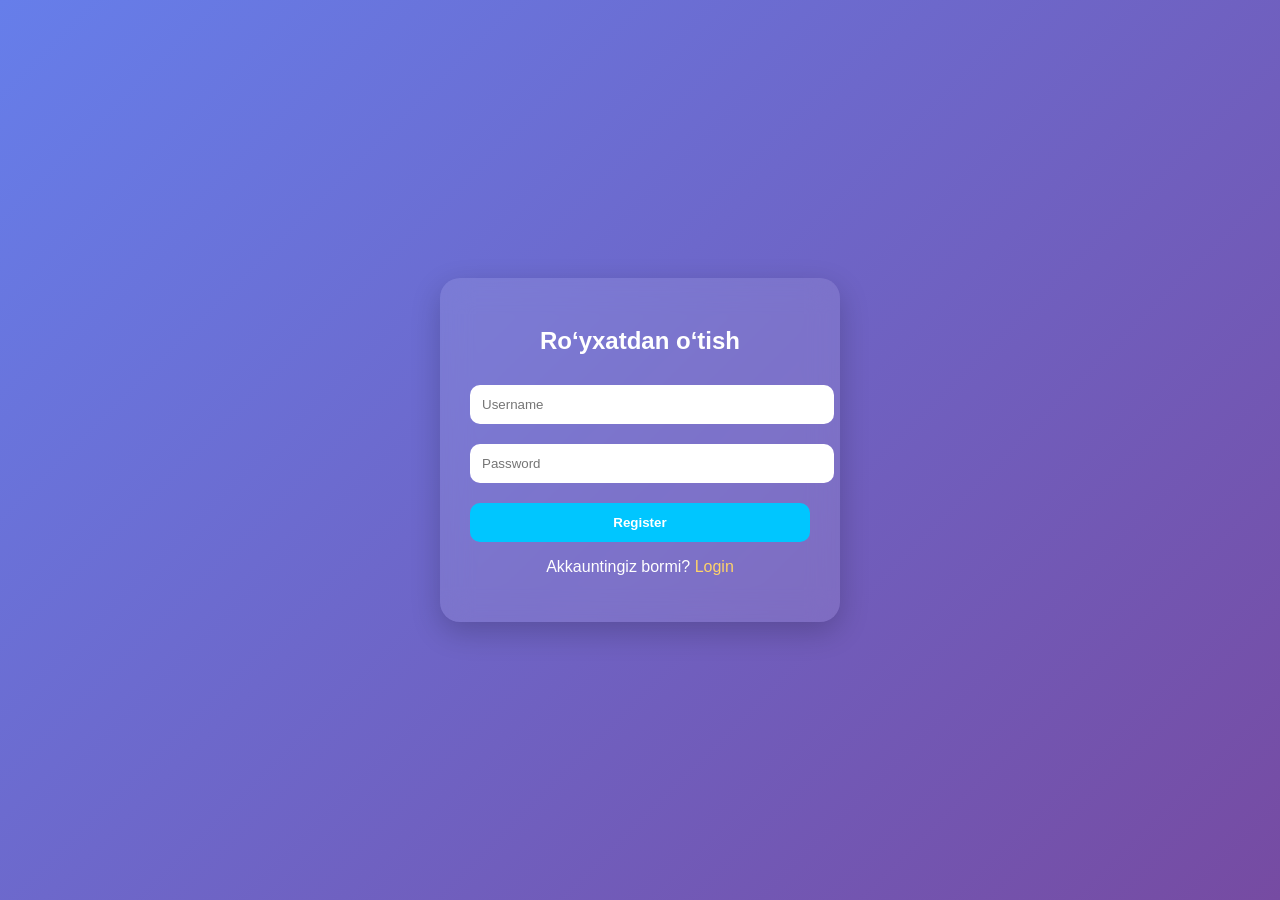
<file: index.html>
<!DOCTYPE html>
<html lang="uz">

<head>
    <meta charset="UTF-8">
    <meta name="viewport" content="width=device-width, initial-scale=1.0">
    <title>Register</title>
    <link rel="stylesheet" href="auth.css">
</head>

<body>

    <div class="container">
        <div class="card">
            <h2>Ro‘yxatdan o‘tish</h2>
            <input type="text" id="regUser" placeholder="Username">
            <input type="password" id="regPass" placeholder="Password">
            <button onclick="register()">Register</button>
            <p>Akkauntingiz bormi? <a href="login.html">Login</a></p>
            <p id="msg"></p>
        </div>
    </div>

    <script>
        function register() {
            let u = document.getElementById('regUser').value;
            let p = document.getElementById('regPass').value;

            if (u && p) {
                localStorage.setItem('user', u);
                localStorage.setItem('pass', p);
                document.getElementById('msg').innerText = "✅ Muvaffaqiyatli ro‘yxatdan o‘tildi";
            } else {
                document.getElementById('msg').innerText = "⚠️ Maydonlarni to‘ldiring";
            }
        }
    </script>

</body>

</html>
</file>
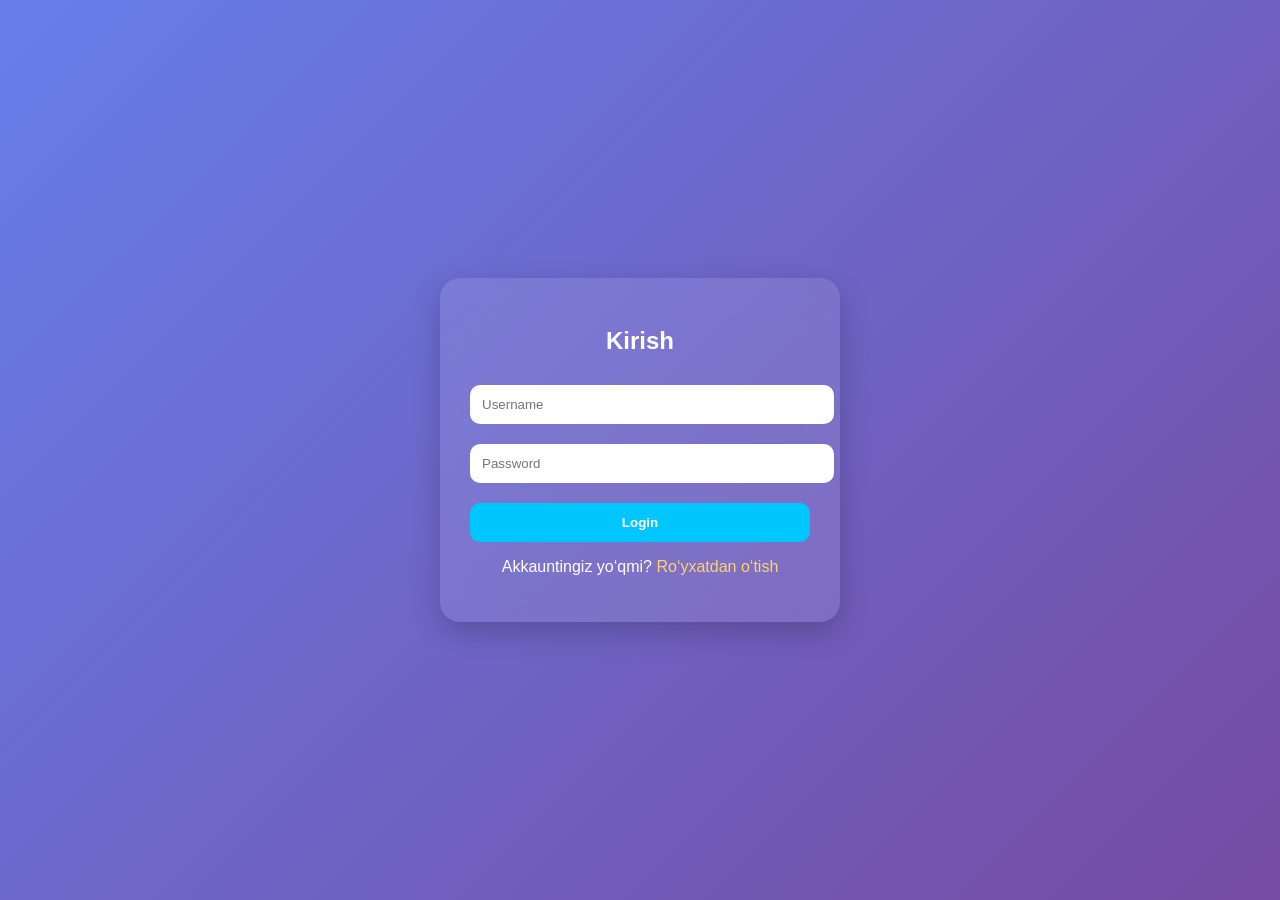
<file: login.html>
<!DOCTYPE html>
<html lang="uz">

<head>
    <meta charset="UTF-8">
    <meta name="viewport" content="width=device-width, initial-scale=1.0">
    <title>Login</title>
    <link rel="stylesheet" href="auth.css">
</head>

<body>

    <div class="container">
        <div class="card">
            <h2>Kirish</h2>
            <input type="text" id="loginUser" placeholder="Username">
            <input type="password" id="loginPass" placeholder="Password">
            <button onclick="login()">Login</button>
            <p>Akkauntingiz yo‘qmi? <a href="main.html">Ro‘yxatdan o‘tish</a></p>
            <p id="msg"></p>
        </div>
    </div>

    <script>
        function login() {
            let u = document.getElementById('loginUser').value;
            let p = document.getElementById('loginPass').value;

            let su = localStorage.getItem('user');
            let sp = localStorage.getItem('pass');

            if (u === su && p === sp) {
                window.location.href = "main.html";
            } else {
                document.getElementById('msg').innerText = "❌ Noto‘g‘ri login yoki parol";
            }
        }
    </script>

</body>

</html>
</file>
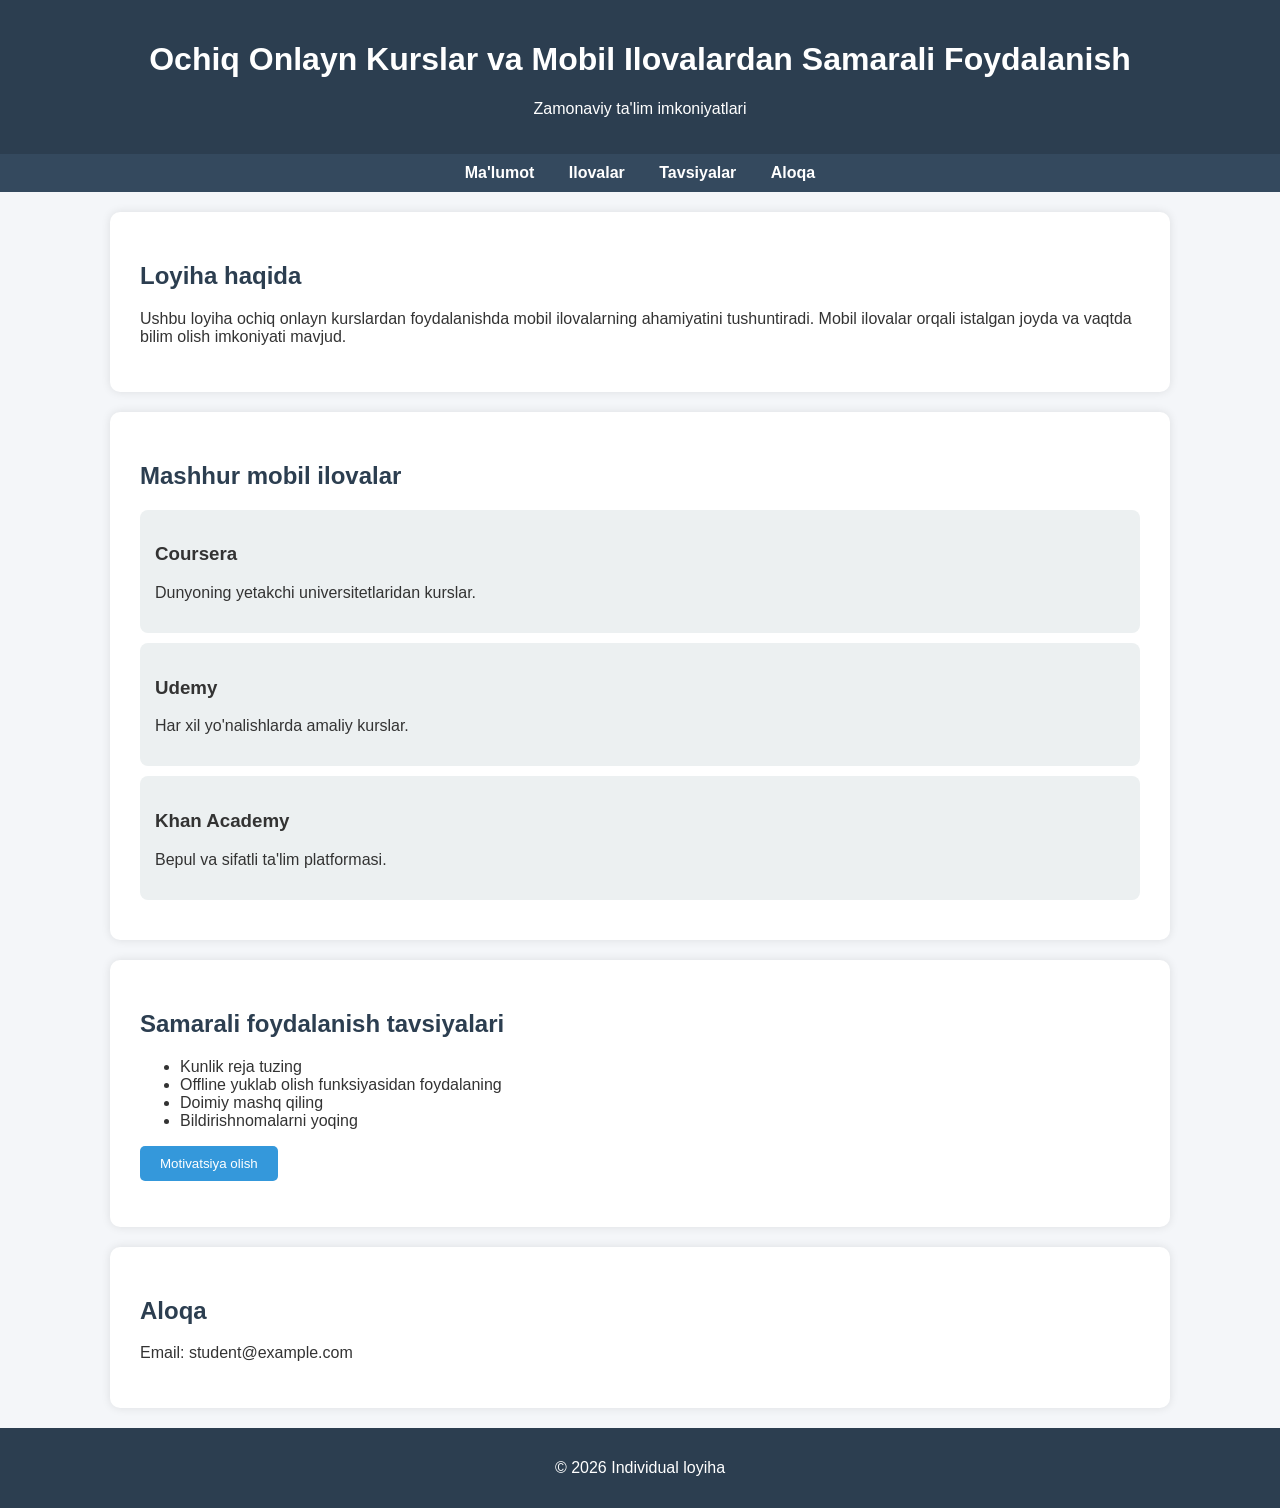
<file: main.html>
<!-- index.html -->
<meta name="viewport" content="width=device-width, initial-scale=1.0">
<title>Onlayn Kurslar va Mobil Ilovalar</title>
<link rel="stylesheet" href="style.css">
</head>

<body>

    <header>
        <h1>Ochiq Onlayn Kurslar va Mobil Ilovalardan Samarali Foydalanish</h1>
        <p>Zamonaviy ta'lim imkoniyatlari</p>
    </header>

    <nav>
        <a href="#about">Ma'lumot</a>
        <a href="#apps">Ilovalar</a>
        <a href="#tips">Tavsiyalar</a>
        <a href="#contact">Aloqa</a>
    </nav>

    <section id="about">
        <h2>Loyiha haqida</h2>
        <p>Ushbu loyiha ochiq onlayn kurslardan foydalanishda mobil ilovalarning ahamiyatini tushuntiradi. Mobil
            ilovalar orqali istalgan joyda va vaqtda bilim olish imkoniyati mavjud.</p>
    </section>

    <section id="apps">
        <h2>Mashhur mobil ilovalar</h2>

        <div class="card">
            <h3>Coursera</h3>
            <p>Dunyoning yetakchi universitetlaridan kurslar.</p>
        </div>

        <div class="card">
            <h3>Udemy</h3>
            <p>Har xil yo'nalishlarda amaliy kurslar.</p>
        </div>

        <div class="card">
            <h3>Khan Academy</h3>
            <p>Bepul va sifatli ta'lim platformasi.</p>
            <a href="https://www.khanacademy.org/"></a>
        </div>

    </section>

    <section id="tips">
        <h2>Samarali foydalanish tavsiyalari</h2>
        <ul>
            <li>Kunlik reja tuzing</li>
            <li>Offline yuklab olish funksiyasidan foydalaning</li>
            <li>Doimiy mashq qiling</li>
            <li>Bildirishnomalarni yoqing</li>
        </ul>

        <button onclick="showMessage()">Motivatsiya olish</button>
        <p id="msg"></p>
    </section>

    <section id="contact">
        <h2>Aloqa</h2>
        <p>Email: student@example.com</p>
    </section>

    <footer>
        <p>© 2026 Individual loyiha</p>
    </footer>

    <script>
        function showMessage() {
            document.getElementById('msg').innerText = "Muvaffaqiyatli o'qish uchun intizom eng muhim omil!";
        }
    </script>

</body>

</html>
</file>
<file: auth.css>
/* ===================== auth.css ===================== */
body {
    margin: 0;
    height: 100vh;
    display: flex;
    justify-content: center;
    align-items: center;
    font-family: 'Segoe UI', sans-serif;
    background: linear-gradient(135deg, #667eea, #764ba2);
}

.container {
    width: 100%;
    max-width: 400px;
}

.card {
    background: rgba(255, 255, 255, 0.1);
    backdrop-filter: blur(15px);
    padding: 30px;
    border-radius: 20px;
    box-shadow: 0 10px 30px rgba(0, 0, 0, 0.2);
    text-align: center;
    color: white;
}

.card h2 {
    margin-bottom: 20px;
}

.card input {
    width: 100%;
    padding: 12px;
    margin: 10px 0;
    border: none;
    border-radius: 10px;
    outline: none;
}

.card button {
    width: 100%;
    padding: 12px;
    margin-top: 10px;
    border: none;
    border-radius: 10px;
    background: #00c6ff;
    color: white;
    font-weight: bold;
    cursor: pointer;
    transition: 0.3s;
}

.card button:hover {
    background: #0072ff;
    transform: scale(1.05);
}

.card a {
    color: #ffd369;
    text-decoration: none;
}
</file>
<file: style.css>
/* style.css */
body {
    font-family: Arial, sans-serif;
    margin: 0;
    background: #f4f6f9;
    color: #333;
}

/* style.css */
body {
    font-family: Arial, sans-serif;
    margin: 0;
    background: #f4f6f9;
}

header {
    background: #2c3e50;
    color: white;
    padding: 20px;
    text-align: center;
}

nav {
    background: #34495e;
    padding: 10px;
    text-align: center;
}

nav a {
    color: white;
    margin: 0 15px;
    text-decoration: none;
}

section {
    padding: 30px;
    max-width: 900px;
    margin: auto;
    background: white;
    margin-top: 20px;
    border-radius: 10px;
}

.card {
    background: #ecf0f1;
    padding: 15px;
    margin: 10px 0;
    border-radius: 8px;
}

button {
    padding: 10px 20px;
    border: none;
    background: #3498db;
    color: white;
    border-radius: 5px;
    cursor: pointer;
}


header {
    background: #2c3e50;
    color: white;
    padding: 20px;
    text-align: center;
}

nav {
    background: #34495e;
    padding: 10px;
    text-align: center;
}

nav a {
    color: white;
    margin: 0 15px;
    text-decoration: none;
    font-weight: bold;
}

nav a:hover {
    text-decoration: underline;
}

section {
    padding: 30px;
    max-width: 1000px;
    margin: auto;
    background: white;
    margin-top: 20px;
    border-radius: 10px;
    box-shadow: 0 0 10px rgba(0, 0, 0, 0.1);
}

h2 {
    color: #2c3e50;
}

.card {
    background: #ecf0f1;
    padding: 15px;
    margin: 10px 0;
    border-radius: 8px;
}

footer {
    text-align: center;
    padding: 15px;
    background: #2c3e50;
    color: white;
    margin-top: 20px;
}

button {
    padding: 10px 20px;
    border: none;
    background: #3498db;
    color: white;
    border-radius: 5px;
    cursor: pointer;
}

button:hover {
    background: #2980b9;
}
</file>
